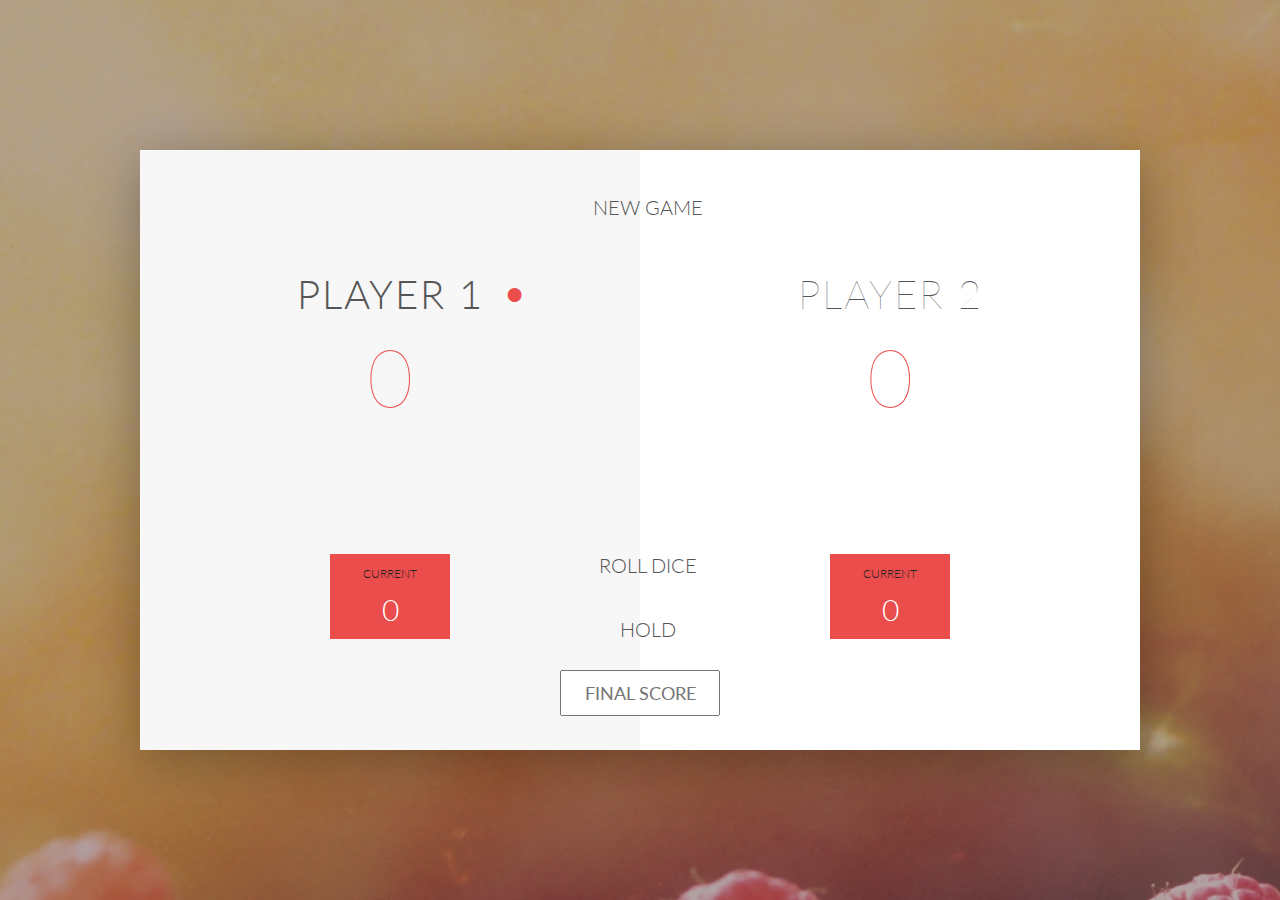
<file: DOM-game/index.html>
<!DOCTYPE html>
<html lang="en">
    <head>
        <meta charset="UTF-8">
        <link href="https://fonts.googleapis.com/css?family=Lato:100,300,600" rel="stylesheet" type="text/css">
        <link href="http://code.ionicframework.com/ionicons/2.0.1/css/ionicons.min.css" rel="stylesheet" type="text/css">
        <link type="text/css" rel="stylesheet" href="style.css">
        
        <title>Pig Game</title>
    </head>

    <body>
        <div class="wrapper clearfix">
            <div class="player-0-panel active">
                <div class="player-name" id="name-0">Player 1</div>
                <div class="player-score" id="score-0">43</div>
                <div class="player-current-box">
                    <div class="player-current-label">Current</div>
                    <div class="player-current-score" id="current-0">11</div>
                </div>
            </div>
            
            <div class="player-1-panel">
                <div class="player-name" id="name-1">Player 2</div>
                <div class="player-score" id="score-1">72</div>
                <div class="player-current-box">
                    <div class="player-current-label">Current</div>
                    <div class="player-current-score" id="current-1">0</div>
                </div>
            </div>
            
            <button class="btn-new"><i class="ion-ios-plus-outline"></i>New game</button>
            <button class="btn-roll"><i class="ion-ios-loop"></i>Roll dice</button>
            <button class="btn-hold"><i class="ion-ios-download-outline"></i>Hold</button>
            
            <input type="text" placeholder="Final score" class="final-score">
            
            <img src="dice-5.png" alt="Dice" class="dice" id="dice-1">
            <img src="dice-5.png" alt="Dice" class="dice" id="dice-2">
        </div>
        
        <!--<script src="app.js"></script>-->
        <script src="challenges.js"></script>
    </body>
</html>
</file>
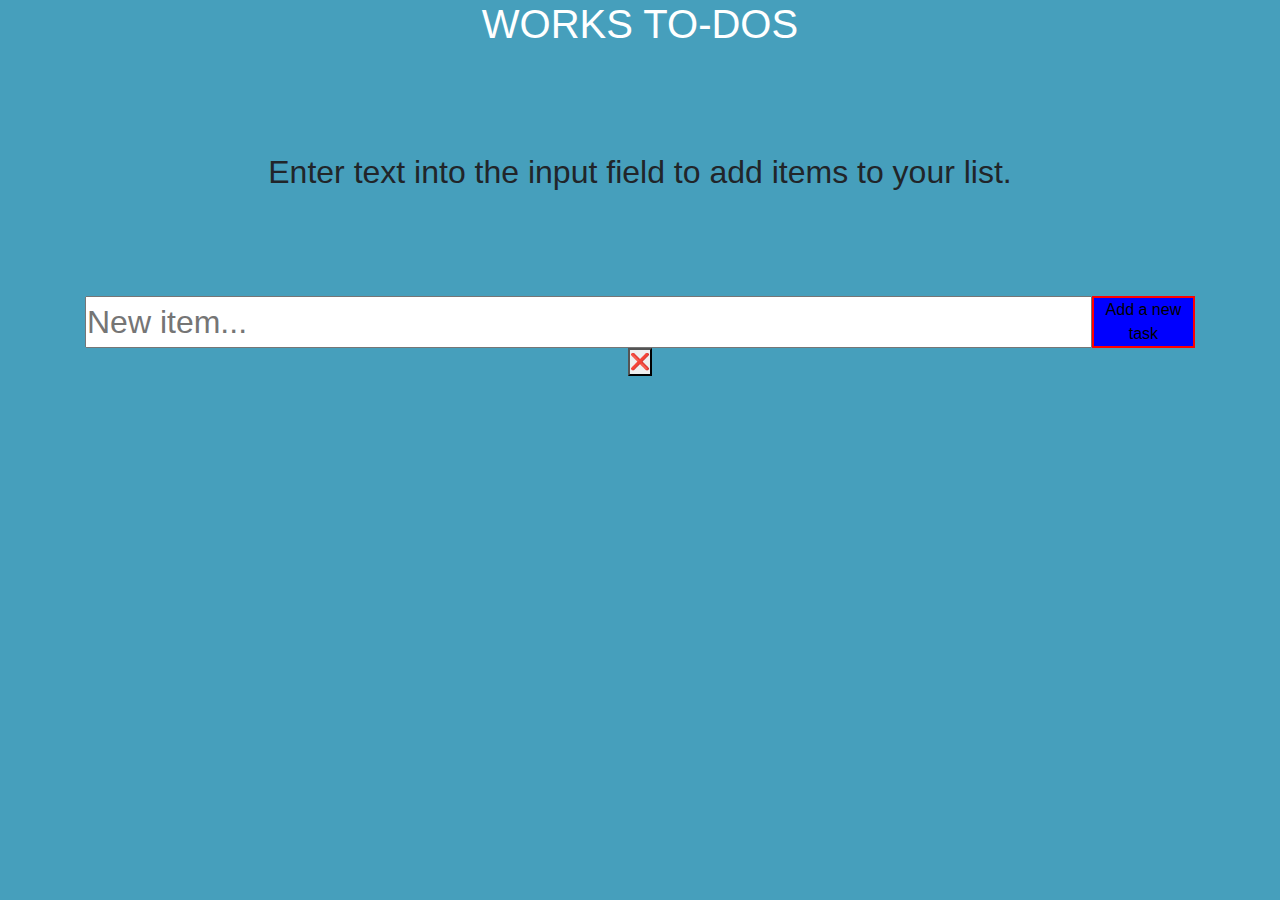
<file: toDO/index.html>
<!DOCTYPE html>
<html lang="en">

<head>
    <meta charset="UTF-8">
    <meta name="viewport" content="width=device-width, initial-scale=1.0">
    <meta http-equiv="X-UA-Compatible" content="ie=edge">
    <title>Document</title>
    <link href="index.css" rel="stylesheet">
    <link rel="stylesheet" href="https://stackpath.bootstrapcdn.com/bootstrap/4.4.1/css/bootstrap.min.css"
        integrity="sha384-Vkoo8x4CGsO3+Hhxv8T/Q5PaXtkKtu6ug5TOeNV6gBiFeWPGFN9MuhOf23Q9Ifjh" crossorigin="anonymous">
</head>

<body class="container wrapper">
    <header>
        <div class="title">
            <h1>WORKS TO-DOS</h1>
        </div>
    </header>
    <section>

        <div class="description">
            <p>
                Enter text into the input field to add items to your list.
            </p>
        </div>
    </section>
    <section>

        <form class="forms" id="myForm">
            
            <input type = "text" placeholder="New item..." id = "textField" class="myInput ">
        
        
            <button type="submit" class="myBtn">
                Add a new task
            </button>
        
        </form>
        <button id = "deleteBtn">❌</button>



        <div class="answer">
        </div>


    </section>


    <script src="index.js"></script>
</body>

</html>
</file>
<file: DOM-game/style.css>
/**********************************************
*** GENERAL
**********************************************/

.final-score {
    position: absolute;
    left: 50%;
    transform: translateX(-50%);
    top: 520px;
    color: #555;
    font-size: 18px;
    font-family: 'Lato';
    text-align: center;
    padding: 10px;
    width: 160px;
    text-transform: uppercase;
}

.final-score:focus { outline: none; }

#dice-1 { top: 120px; }
#dice-2 { top: 250px; }


* {
    margin: 0;
    padding: 0;
    box-sizing: border-box;
    
}

.clearfix::after {
    content: "";
    display: table;
    clear: both;
}

body {
    background-image: linear-gradient(rgba(62, 20, 20, 0.4), rgba(62, 20, 20, 0.4)), url(back.jpg);
    background-size: cover;
    background-position: center;
    font-family: Lato;
    font-weight: 300;
    position: relative;
    height: 100vh;
    color: #555;
}

.wrapper {
    width: 1000px;
    position: absolute;
    top: 50%;
    left: 50%;
    transform: translate(-50%, -50%);
    background-color: #fff;
    box-shadow: 0px 10px 50px rgba(0, 0, 0, 0.3);
    overflow: hidden;
}

.player-0-panel,
.player-1-panel {
    width: 50%;
    float: left;
    height: 600px;
    padding: 100px;
}



/**********************************************
*** PLAYERS
**********************************************/

.player-name {
    font-size: 40px;
    text-align: center;
    text-transform: uppercase;
    letter-spacing: 2px;
    font-weight: 100;
    margin-top: 20px;
    margin-bottom: 10px;
    position: relative;
}

.player-score {
    text-align: center;
    font-size: 80px;
    font-weight: 100;
    color: #EB4D4D;
    margin-bottom: 130px;
}

.active { background-color: #f7f7f7; }
.active .player-name { font-weight: 300; }

.active .player-name::after {
    content: "\2022";
    font-size: 47px;
    position: absolute;
    color: #EB4D4D;
    top: -7px;
    right: 10px;
    
}

.player-current-box {
    background-color: #EB4D4D;
    color: #fff;
    width: 40%;
    margin: 0 auto;
    padding: 12px;
    text-align: center;
}

.player-current-label {
    text-transform: uppercase;
    margin-bottom: 10px;
    font-size: 12px;
    color: #222;
}

.player-current-score {
    font-size: 30px;
}

button {
    position: absolute;
    width: 200px;
    left: 50%;
    transform: translateX(-50%);
    color: #555;
    background: none;
    border: none;
    font-family: Lato;
    font-size: 20px;
    text-transform: uppercase;
    cursor: pointer;
    font-weight: 300;
    transition: background-color 0.3s, color 0.3s;
}

button:hover { font-weight: 600; }
button:hover i { margin-right: 20px; }

button:focus {
    outline: none;
}

i {
    color: #EB4D4D;
    display: inline-block;
    margin-right: 15px;
    font-size: 32px;
    line-height: 1;
    vertical-align: text-top;
    margin-top: -4px;
    transition: margin 0.3s;
}

.btn-new { top: 45px;}
.btn-roll { top: 403px;}
.btn-hold { top: 467px;}

.dice {
    position: absolute;
    left: 50%;
    top: 178px;
    transform: translateX(-50%);
    height: 100px;
    box-shadow: 0px 10px 60px rgba(0, 0, 0, 0.10);
}

.winner { background-color: #f7f7f7; }
.winner .player-name { font-weight: 300; color: #EB4D4D; }
</file>
<file: toDO/index.css>
*{
    margin: 0;
    padding: 0;
}
.wrapper{
    background-color: #469FBC;
    text-align: center;
    height: 100vh;
}
div{
    box-sizing: border-box;}
section{
    margin-top: 100px;
}
.description{
    font-size: 2em;
}

.myInput{
    font-size: 2em;
    width: 100%;
  
}
.myBtn{
    border: solid 2px red;
    background-color: blue;
}
.title{
    text-align: center;
    color: #fff;
}


.saved{
    background-color: #6AB7CA;
    border: solid 2px #275D6E;
    color: #fff;
    font-size: 2em;
    margin-top: 15px;
    display: flex;
    justify-content: space-between;
}
form{
    display:flex;
}
</file>
